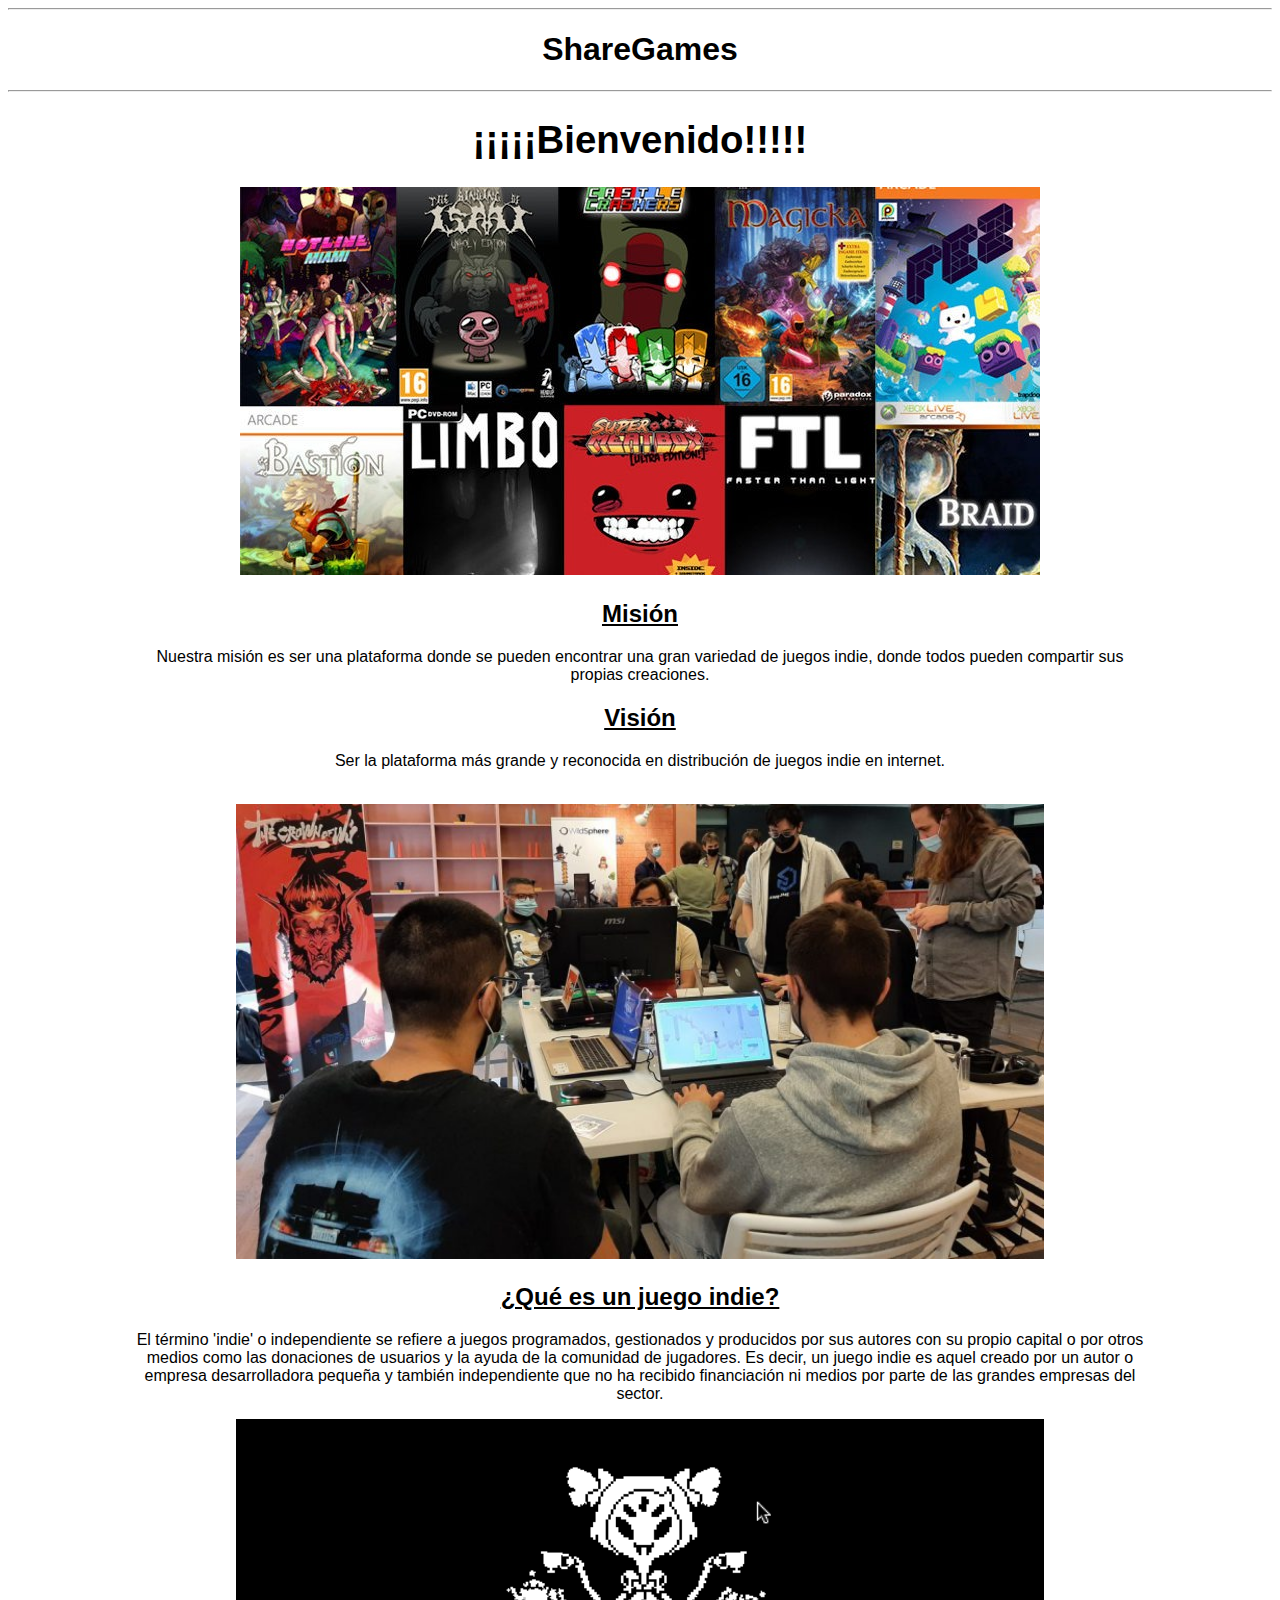
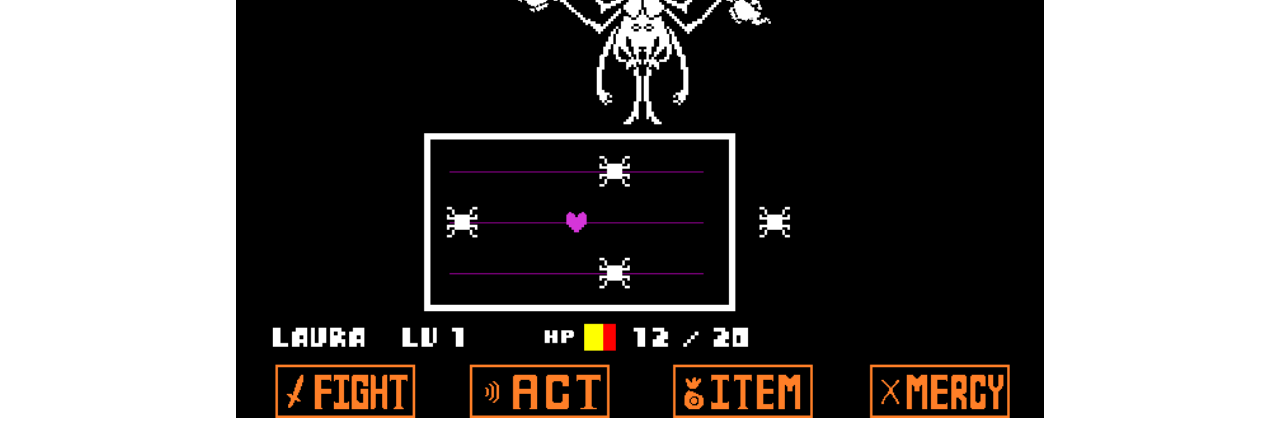
<file: home.html>
<!DOCTYPE html>
<html lang="es">
<head>
    <meta charset="UTF-8">
    <!--Titulo e importacion de los estilos css al articulo-->
    <title>Home</title>
    <link rel="stylesheet" href="style/style.css">
</head>
<body class="bodymisionvision">
    <!--Titulo del articulo-->
    <div>
        <hr height="75">
        <center><h1>ShareGames</h1></center>
        <hr height="75">
    </div>
    <div style="text-align: center;">
        <big><h1>¡¡¡¡¡Bienvenido!!!!!</h1></big>
        <img src="img/juegos-indie.jpg">
    </div>
    <!--Contenido de la pagina-->
    <div class="divmisionvision">
        <p>
            <u><h2>Misión</h2></u>
            <p>
                Nuestra misión es ser una plataforma donde se pueden encontrar una gran variedad de juegos indie, donde todos pueden compartir sus propias creaciones. <br>
            </p>
            <u><h2>Visión</h2></u>
            <p>
                Ser la plataforma más grande y reconocida en distribución de juegos indie en internet.
            </p>
            <br>
            <center><img width="80%" src="img/indiedev.jpg"></center>
            <u><h2>¿Qué es un juego indie?</h2></u>
            <p>
                El término 'indie' o independiente se refiere a juegos programados, gestionados y producidos por sus autores con su propio capital o por otros medios como las donaciones de usuarios y la ayuda de la comunidad de jugadores. Es decir, un juego indie es aquel creado por un autor o empresa desarrolladora pequeña y también independiente que no ha recibido financiación ni medios por parte de las grandes empresas del sector.
            </p>
            <center><img width="80%" src="img/undertale.gif"></center>
        </p>
    </div>
</body>
</html>
</file>
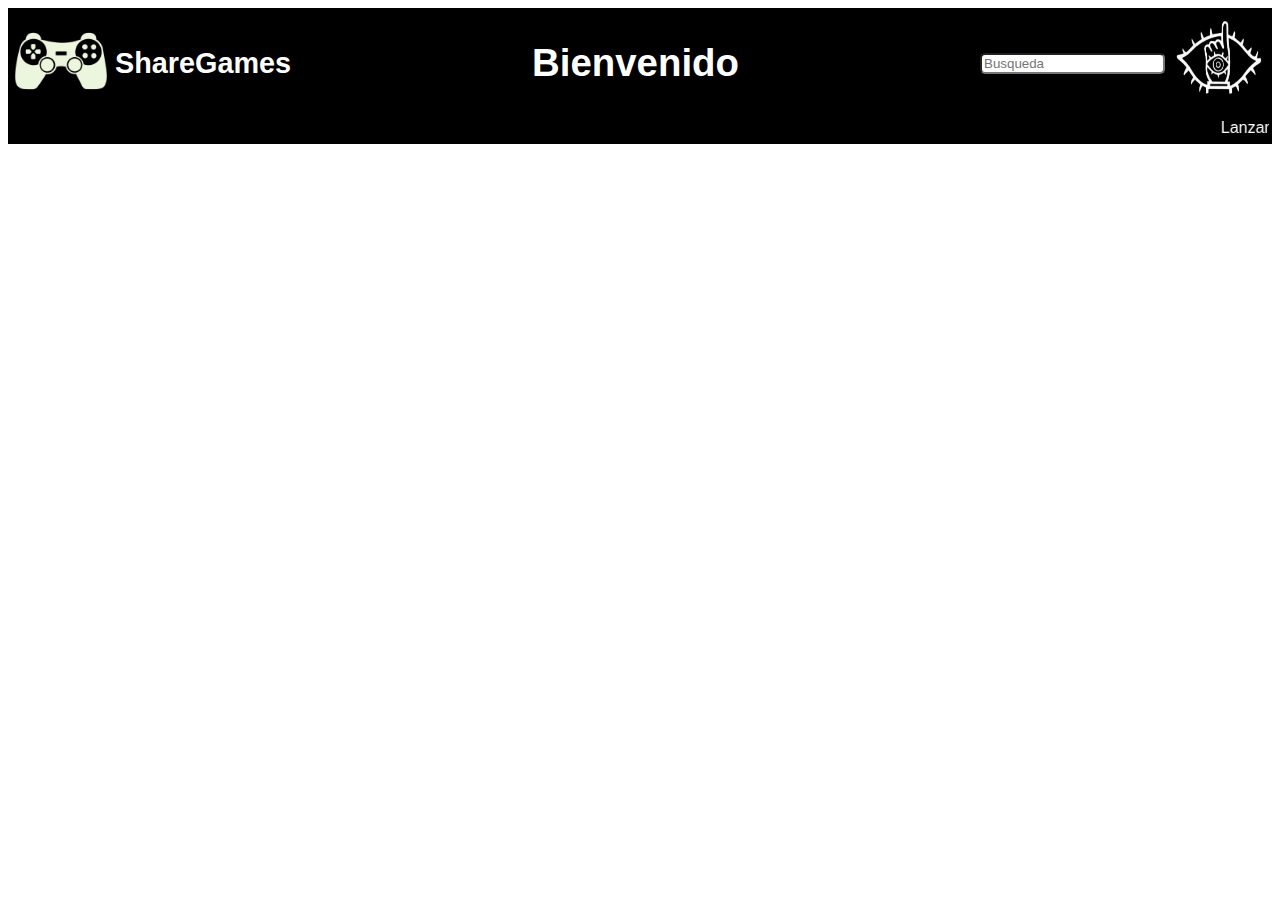
<file: nav.html>
<!DOCTYPE html>
<html lang="es">
<head>
    <meta charset="UTF-8">
    <!--Titulo-->
    <title>Banner</title>
    <!--Estilo-->
    <link rel="stylesheet" href="style/style.css">
</head>
<body>
    <div>
        <!--Se usa la etiqueta nav para contener la barra de navegacion o banner de la pagina-->
        <nav style="background: black; color: white; width: 100%; height: 100%;">
            <!--Con una tabl se realiza la distribucion de las demas eqiquetas del banner-->
            <table>
                <tr>
                    <td>
                        <!--Logo de la pagina-->
                        <img src="img/image.png" alt="" width="100" height="100">
                        
                    </td>
                    <td>
                        <!--Nombre de la pagina-->
                        <big><h2>ShareGames</h2></big>
                    </td>
                    <td style="width: 70%; text-align: center;">
                        <!--Mensaje que estara cambiando cada cierto tiempo-->
                        <big><h1 id="hBanner">Bienvenido</h1></big>
                    </td>
                    <td>
                        <!--Input de busqueda en la pagina-->
                        <input type="text" name="txtsearch" id="txtsearch" placeholder="Busqueda">
                    </td>
                    <td>
                        <!--Imagen de perfil del usuario-->
                        <img src="img/amigo.png" alt="" width="100" height="100">
                    </td>
                </tr>
                <tr>
                    <td colspan="5">
                        <!--Un marquee que presentara noticias recientes, en este caso los juegos que saldran en marzo-->
                        <marquee behavior="scroll" direction="left">Lanzamientos de Marzo // Demetrios - The BIG cynical abventure // Have a Nice Death // Chocobo GP // World Of One // Elden Ring // WWE 2K22 // Young Souls /// Kirby y la tierra olvidada</marquee>
                    </td>
                </tr>
            </table>
            
            
            
            
        </nav>
    </div>
    <!--Codigo de javascript-->
    <script>
        //se declaran la variable que se usara en la siguiente funcion
        var random=0
        //Con set interval definimos una funcion que se estara ejecutando cada cierto tiempo, en este caso cada 5 segundos
        var intervaltimeBanner = setInterval(()=>{
            random=Math.floor(Math.random() * (4 - 1) + 1)//generamos un nuemro entero aleatorio entre 1 y 4 sin incluir el 4
            //evaluamos el valor random
            switch (random)
            {//en cada caso se muestra un mensaje diferente en el banner, usando la propiedad innerHTML para agregar un texto diferente, se muestra en el H1 con el id hBanner
                case 1: 
                document.getElementById('hBanner').innerHTML='Explora Juegos Gratis'
                break
                case 2:
                document.getElementById('hBanner').innerHTML='Todos Los Días Nuevo Contenido'
                break
                case 3:
                document.getElementById('hBanner').innerHTML='Bienvenido'
                break
            }
        },5000)
    </script>
</body>
</html>
</file>
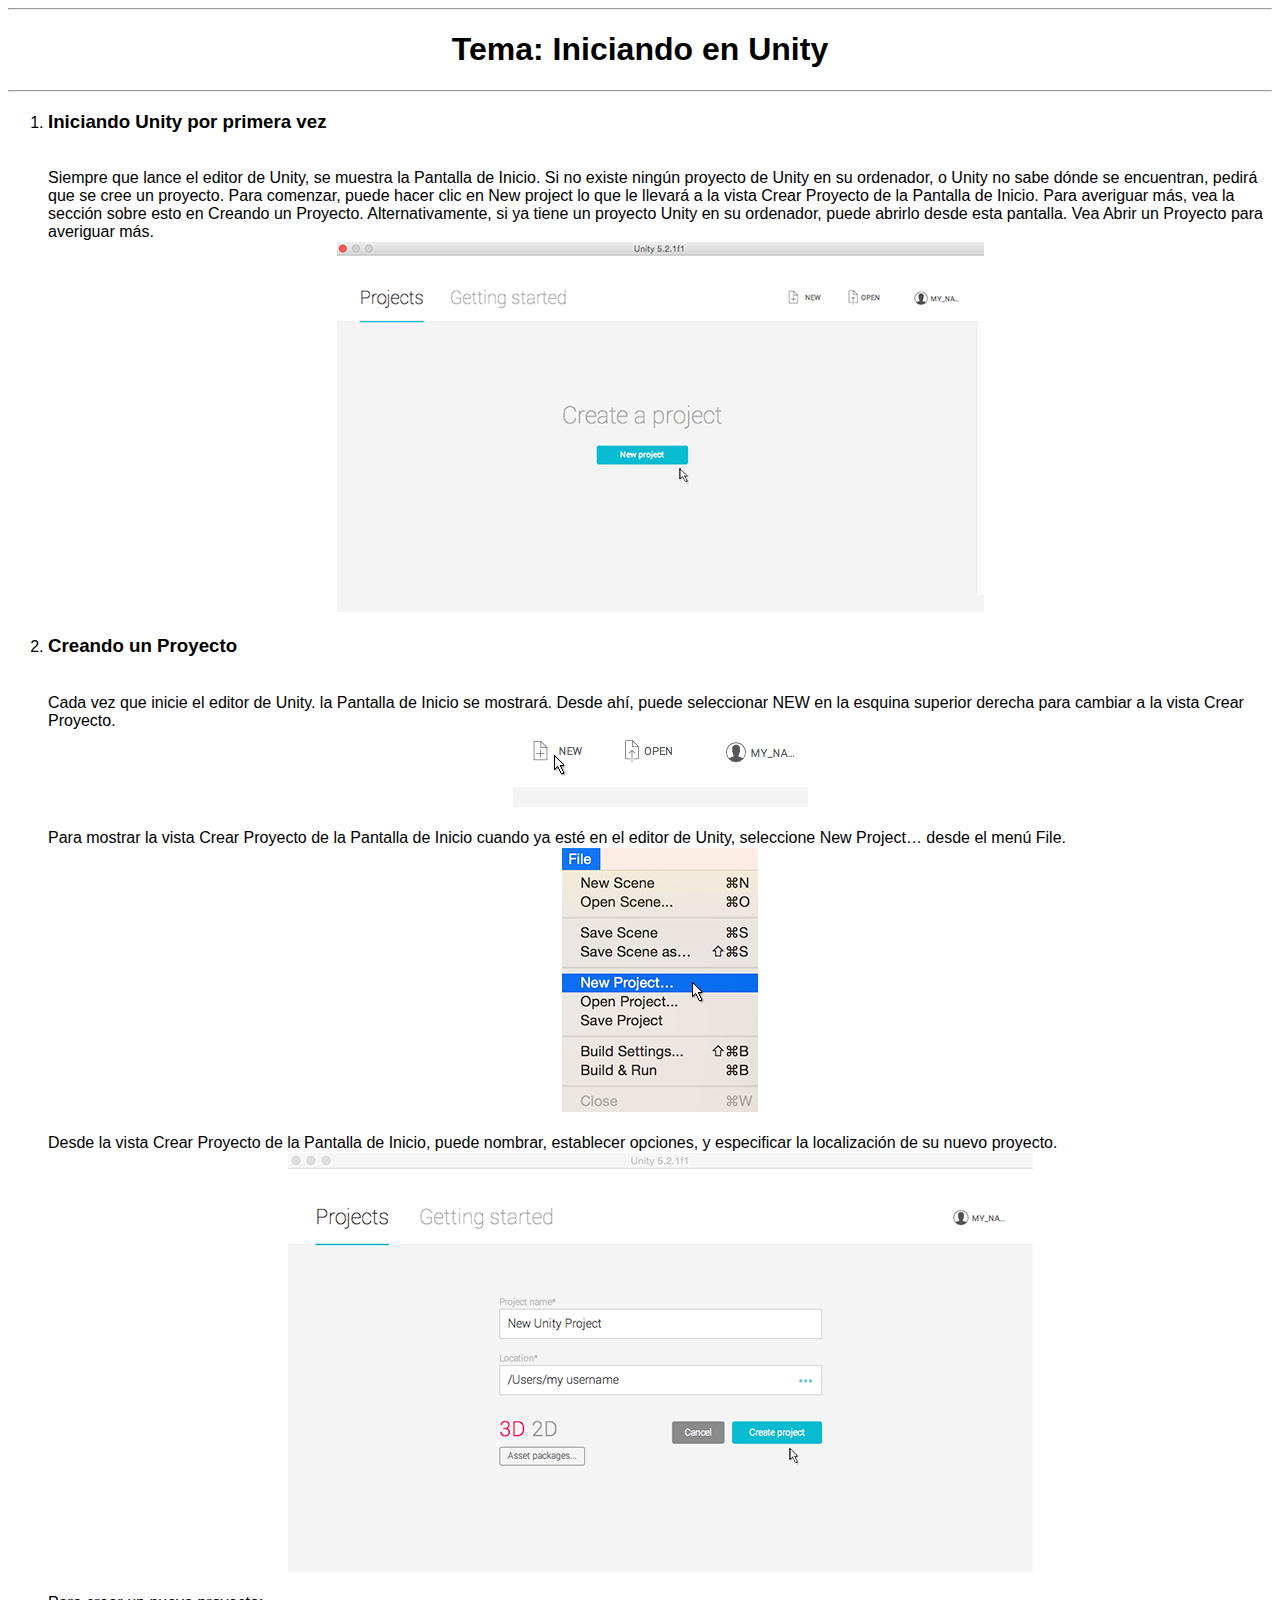
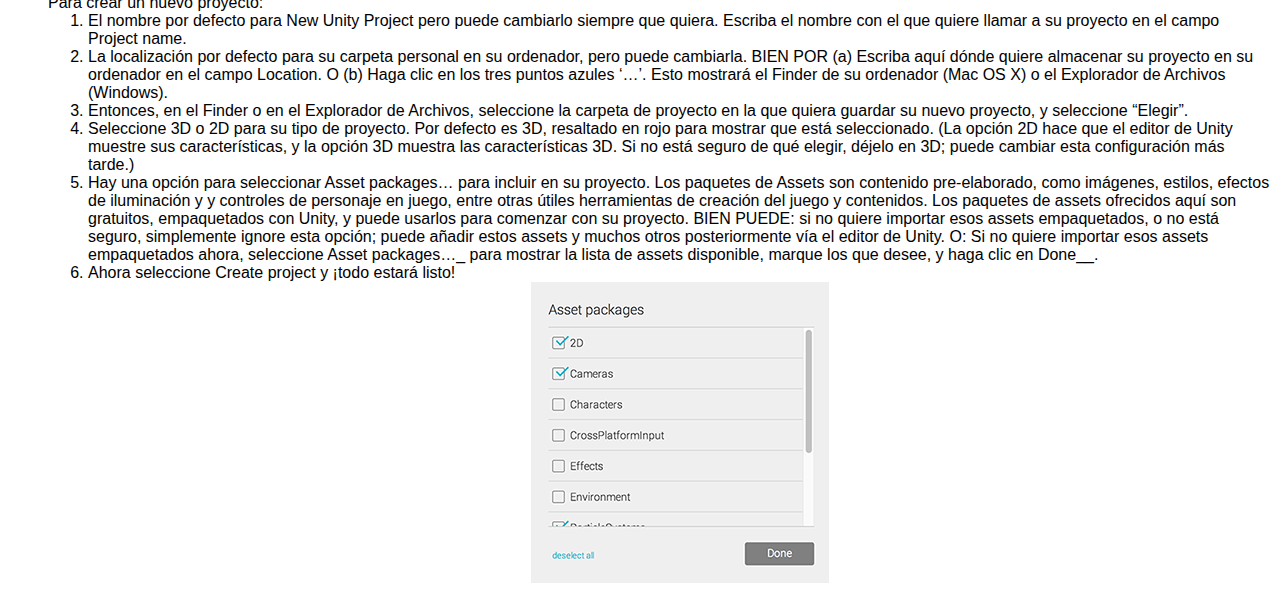
<file: Submenudesarrollo.html>
<!DOCTYPE html>
<html lang="es">
<head>
    <meta charset="UTF-8">
    <!--Titulo-->
    <title>Desarrollo</title>
    <!--Estilos-->
    <link rel="stylesheet" href="style/style.css">
</head>
<body>
    <!--Tituo de articulo-->
    <div>
        <hr height="75">
        <center><h1>Tema: Iniciando en Unity</h1></center>
        <hr height="75">
    </div>
    <div>
        <!--La etiqueta OL es para presentar listas ordenadas, en este caso listas ordenadas con numeros, esto porque el artiulo presentara pasos a realizar en un proceso, dentro se usan etiquetas de texto para las indicaciones, los items se siguendeclrando dentro de la eqitqueta LI-->
        <ol>
            <li>
                <h3>Iniciando Unity por primera vez</h3>
                <br>
                Siempre que lance el editor de Unity, se muestra la Pantalla de Inicio. Si no existe ningún proyecto de Unity en su ordenador, o Unity no sabe dónde se encuentran, pedirá que se cree un proyecto.

                Para comenzar, puede hacer clic en New project lo que le llevará a la vista Crear Proyecto de la Pantalla de Inicio. Para averiguar más, vea la sección sobre esto en Creando un Proyecto. Alternativamente, si ya tiene un proyecto Unity en su ordenador, puede abrirlo desde esta pantalla. Vea Abrir un Proyecto para averiguar más.
            </li>
            <center><img src="img/unity.png" alt=""></center>
            <li>
                <h3>Creando un Proyecto</h3>
                <br>
                Cada vez que inicie el editor de Unity. la Pantalla de Inicio se mostrará. Desde ahí, puede seleccionar NEW en la esquina superior derecha para cambiar a la vista Crear Proyecto.
                <br>
                <center><img src="img/unity2.png" alt=""></center>
                <br>
                Para mostrar la vista Crear Proyecto de la Pantalla de Inicio cuando ya esté en el editor de Unity, seleccione New Project… desde el menú File.
                <br>
                <center><img src="img/unity3.png" alt=""></center>
                <br>
                Desde la vista Crear Proyecto de la Pantalla de Inicio, puede nombrar, establecer opciones, y especificar la localización de su nuevo proyecto.
                <br>
                <center><img src="img/unity4.png" alt=""></center>
                <br>
                Para crear un nuevo proyecto:
                <!--Lista ordenada dentro de lista, lgo similar a los que se realizo en el menu lateral de la pagina-->
                <ol>
                    <li>
                        El nombre por defecto para New Unity Project pero puede cambiarlo siempre que quiera. Escriba el nombre con el que quiere llamar a su proyecto en el campo Project name.
                    </li>
                    <li>
                        La localización por defecto para su carpeta personal en su ordenador, pero puede cambiarla. BIEN POR (a) Escriba aquí dónde quiere almacenar su proyecto en su ordenador en el campo Location. O (b) Haga clic en los tres puntos azules ‘…’. Esto mostrará el Finder de su ordenador (Mac OS X) o el Explorador de Archivos (Windows).
                    </li>
                    <li>
                        Entonces, en el Finder o en el Explorador de Archivos, seleccione la carpeta de proyecto en la que quiera guardar su nuevo proyecto, y seleccione “Elegir”.
                    </li>
                    <li>
                        Seleccione 3D o 2D para su tipo de proyecto. Por defecto es 3D, resaltado en rojo para mostrar que está seleccionado. (La opción 2D hace que el editor de Unity muestre sus características, y la opción 3D muestra las características 3D. Si no está seguro de qué elegir, déjelo en 3D; puede cambiar esta configuración más tarde.)
                    </li>
                    <li>
                        Hay una opción para seleccionar Asset packages… para incluir en su proyecto. Los paquetes de Assets son contenido pre-elaborado, como imágenes, estilos, efectos de iluminación y y controles de personaje en juego, entre otras útiles herramientas de creación del juego y contenidos. Los paquetes de assets ofrecidos aquí son gratuitos, empaquetados con Unity, y puede usarlos para comenzar con su proyecto. BIEN PUEDE: si no quiere importar esos assets empaquetados, o no está seguro, simplemente ignore esta opción; puede añadir estos assets y muchos otros posteriormente vía el editor de Unity. O: Si no quiere importar esos assets empaquetados ahora, seleccione Asset packages…_ para mostrar la lista de assets disponible, marque los que desee, y haga clic en Done__.
                    </li>
                    <li>
                        Ahora seleccione Create project y ¡todo estará listo!
                        <br>
                        <center><img src="img/unity5.png" alt=""></center>
                    </li>
                </ol>
            </li>
        </ol>
    </div>
</body>
</html>
</file>
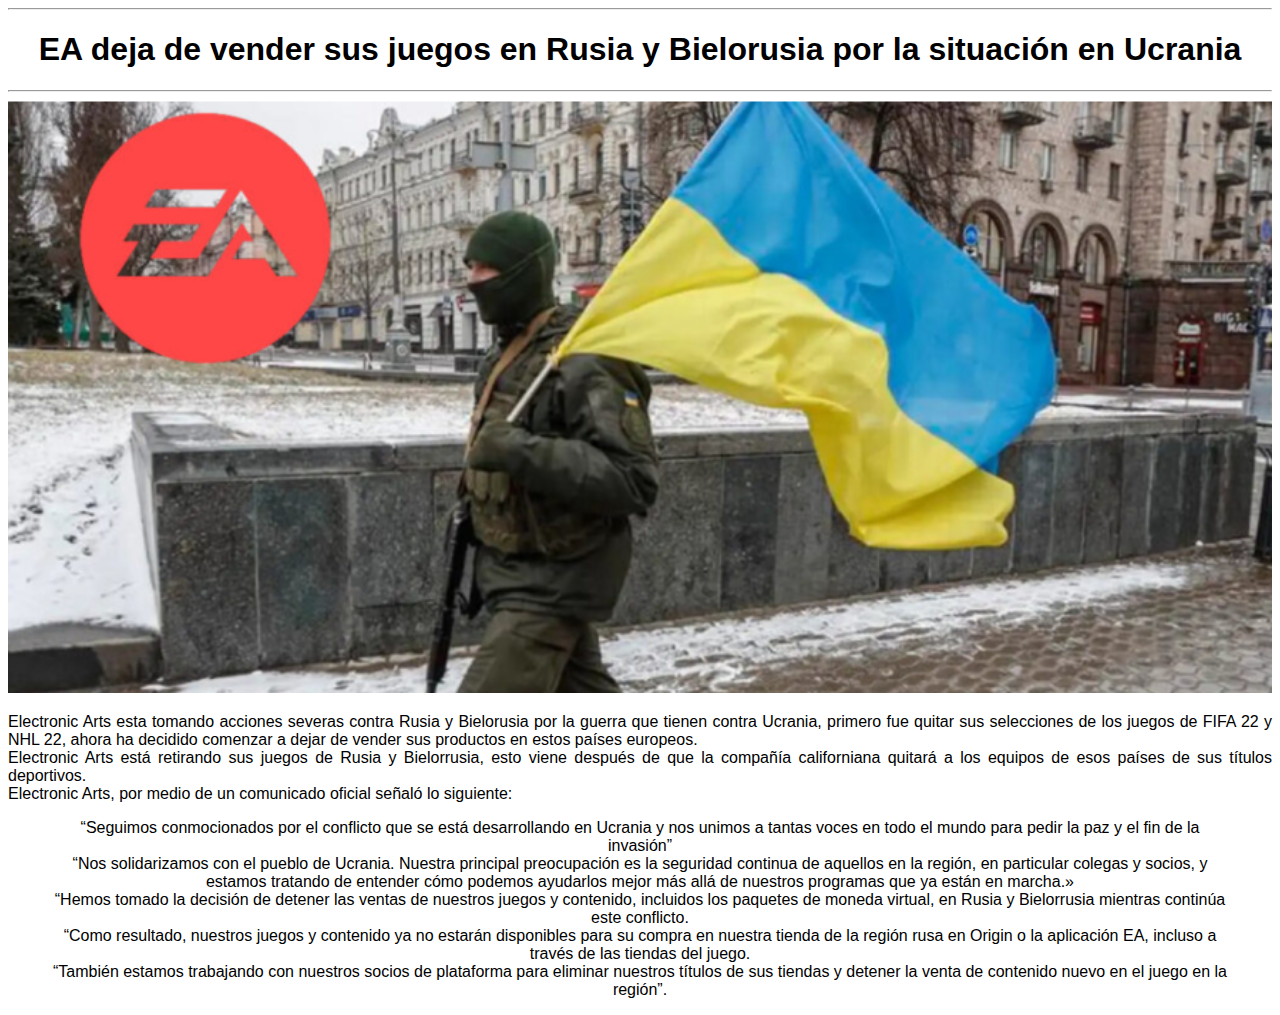
<file: Submenudiarias.html>
<!DOCTYPE html>
<html lang="es">
<head>
    <meta charset="UTF-8">
    <!--Titulo-->
    <title>EA deja de vender sus juegos en Rusia y Bielorusia por la situación en Ucrania</title>
    <!--Estilos-->
    <link rel="stylesheet" href="style/style.css">
</head>
<body>
    <!--Titulo del articulo-->
    <div>
        <hr height="75">
        <center><h1>EA deja de vender sus juegos en Rusia y Bielorusia por la situación en Ucrania</h1></center>
        <hr height="75">
    </div>
    <div>
        <!--Imagen centrada-->
        <center><img src="img/diarias.png" alt="" width="100%" height="50%"></center>
        <center>
            <!--Texto justificado-->
            <p style="text-align: justify;">
                Electronic Arts esta tomando acciones severas contra Rusia y Bielorusia por la guerra que tienen contra Ucrania, primero fue quitar sus selecciones de los juegos de FIFA 22 y NHL 22, ahora ha decidido comenzar a dejar de vender sus productos en estos países europeos. <br>
                Electronic Arts está retirando sus juegos de Rusia y Bielorrusia, esto viene después de que la compañía californiana quitará a los equipos de esos países de sus títulos deportivos. <br>
                Electronic Arts, por medio de un comunicado oficial señaló lo siguiente: <br>
                <!--Con BLOCKQUOTE se hace que el texto conserve el foemato original-->
                <blockquote> 
                    “Seguimos conmocionados por el conflicto que se está desarrollando en Ucrania y nos unimos a tantas voces en todo el mundo para pedir la paz y el fin de la invasión” <br>

                “Nos solidarizamos con el pueblo de Ucrania. Nuestra principal preocupación es la seguridad continua de aquellos en la región, en particular colegas y socios, y estamos tratando de entender cómo podemos ayudarlos mejor más allá de nuestros programas que ya están en marcha.» <br>

                “Hemos tomado la decisión de detener las ventas de nuestros juegos y contenido, incluidos los paquetes de moneda virtual, en Rusia y Bielorrusia mientras continúa este conflicto. <br>

                “Como resultado, nuestros juegos y contenido ya no estarán disponibles para su compra en nuestra tienda de la región rusa en Origin o la aplicación EA, incluso a través de las tiendas del juego. <br>

                “También estamos trabajando con nuestros socios de plataforma para eliminar nuestros títulos de sus tiendas y detener la venta de contenido nuevo en el juego en la región”. <br>
                </blockquote>
            </p>
        </center>
    </div>
</body>
</html>
</file>
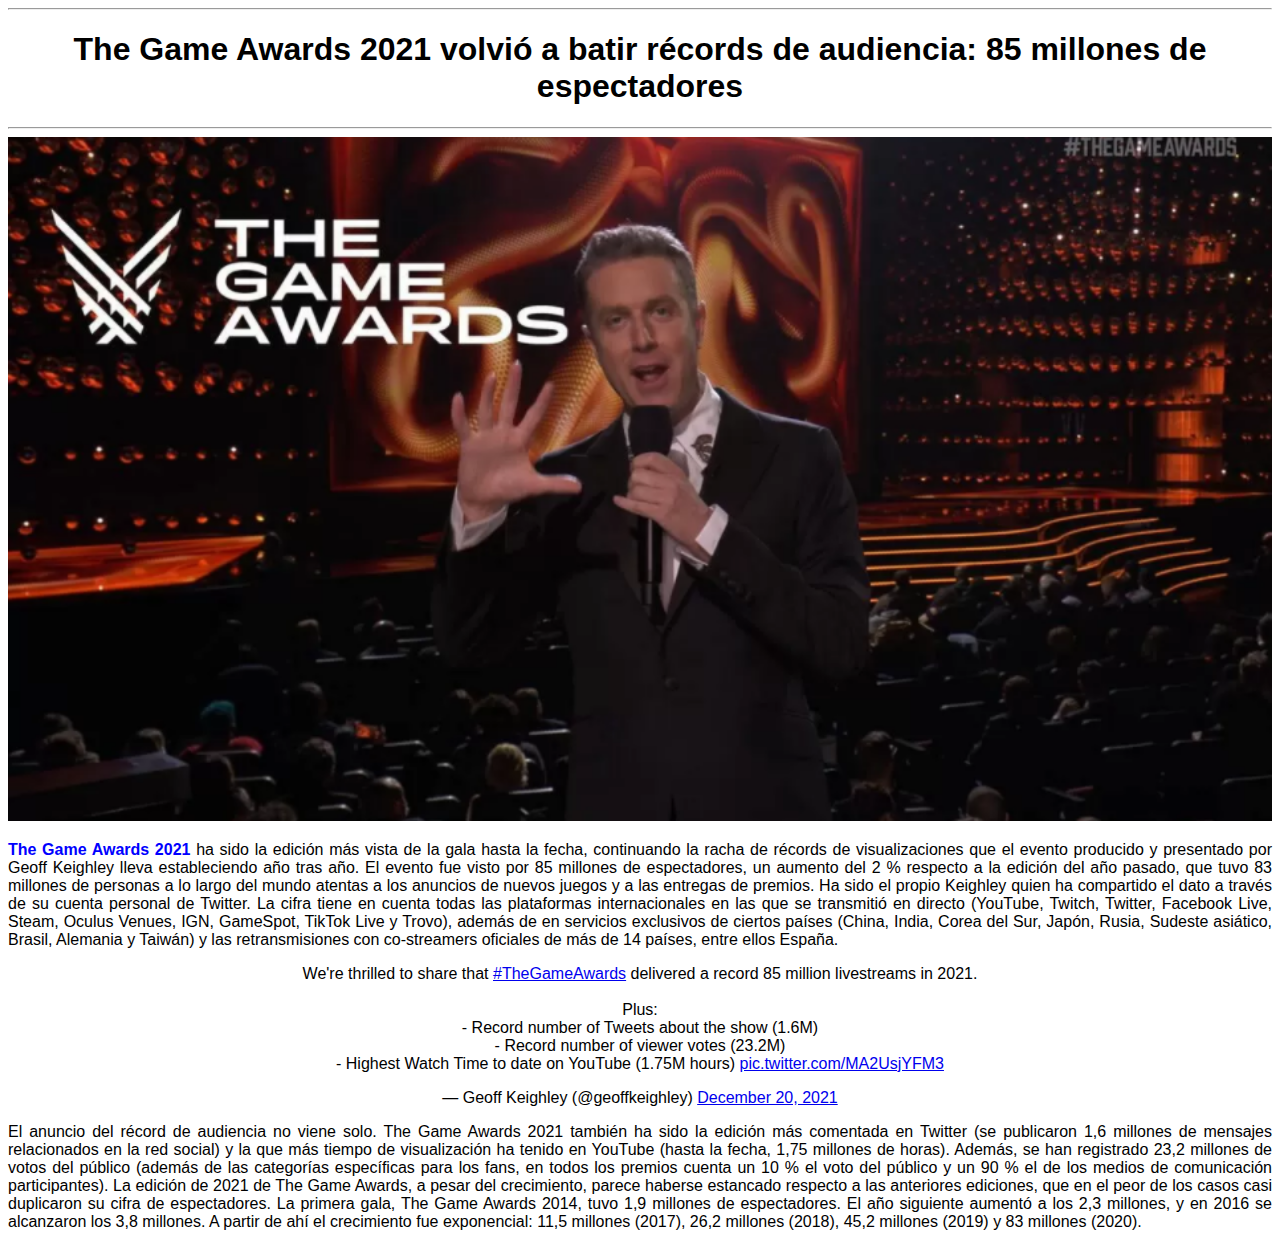
<file: SubmenuEventos.html>
<!DOCTYPE html>
<html lang="es">
<head>
    <meta charset="UTF-8">
    <!--Titulo-->
    <title>The Game Awards 2021 volvió a batir récords de audiencia: 85 millones de espectadores</title>
    <!--Estilos-->
    <link rel="stylesheet" href="style/style.css">
</head>
<body>
    <!--Titulo del articulo-->
    <div>
        <hr height="75">
        <center><h1>The Game Awards 2021 volvió a batir récords de audiencia: 85 millones de espectadores</h1></center>
        <hr height="75">
    </div>
    <div>
        <!--Imagen centrada-->
        <center><img src="img/eventos.png" alt="" width="100%" height="50%"></center>
        <center>
            <p style="text-align: justify;"><!--Texto justificado-->
                <b style="color: blue;">The Game Awards 2021</b> ha sido la edición más vista de la gala hasta la fecha, continuando la racha de récords de visualizaciones que el evento producido y presentado por Geoff Keighley lleva estableciendo año tras año. El evento fue visto por 85 millones de espectadores, un aumento del 2 % respecto a la edición del año pasado, que tuvo 83 millones de personas a lo largo del mundo atentas a los anuncios de nuevos juegos y a las entregas de premios.

                Ha sido el propio Keighley quien ha compartido el dato a través de su cuenta personal de Twitter. La cifra tiene en cuenta todas las plataformas internacionales en las que se transmitió en directo (YouTube, Twitch, Twitter, Facebook Live, Steam, Oculus Venues, IGN, GameSpot, TikTok Live y Trovo), además de en servicios exclusivos de ciertos países (China, India, Corea del Sur, Japón, Rusia, Sudeste asiático, Brasil, Alemania y Taiwán) y las retransmisiones con co-streamers oficiales de más de 14 países, entre ellos España.
            </p>
        </center>
        <!--Lo siguiente es un tweet incrustado en la pagina, como se ve al copearlo este viene dentro de una eqiqueta BLOCKQUOTE y tra consigo un script necesario para funcionar, esto es para mostrar un tweet sin necesitad de tomarle una capttura y ponerlo como imagen dentro de la pagina-->
        <center><blockquote class="twitter-tweet"><p lang="en" dir="ltr">We&#39;re thrilled to share that <a href="https://twitter.com/hashtag/TheGameAwards?src=hash&amp;ref_src=twsrc%5Etfw">#TheGameAwards</a> delivered a record 85 million livestreams in 2021.<br><br>Plus:<br>- Record number of Tweets about the show (1.6M)<br>- Record number of viewer votes (23.2M)<br>- Highest Watch Time to date on YouTube (1.75M hours) <a href="https://t.co/MA2UsjYFM3">pic.twitter.com/MA2UsjYFM3</a></p>&mdash; Geoff Keighley (@geoffkeighley) <a href="https://twitter.com/geoffkeighley/status/1472976893444079624?ref_src=twsrc%5Etfw">December 20, 2021</a></blockquote> <script async src="https://platform.twitter.com/widgets.js" charset="utf-8"></script></center>
        <center>
            <p style="text-align: justify;">
                El anuncio del récord de audiencia no viene solo. The Game Awards 2021 también ha sido la edición más comentada en Twitter (se publicaron 1,6 millones de mensajes relacionados en la red social) y la que más tiempo de visualización ha tenido en YouTube (hasta la fecha, 1,75 millones de horas). Además, se han registrado 23,2 millones de votos del público (además de las categorías específicas para los fans, en todos los premios cuenta un 10 % el voto del público y un 90 % el de los medios de comunicación participantes).

                La edición de 2021 de The Game Awards, a pesar del crecimiento, parece haberse estancado respecto a las anteriores ediciones, que en el peor de los casos casi duplicaron su cifra de espectadores. La primera gala, The Game Awards 2014, tuvo 1,9 millones de espectadores. El año siguiente aumentó a los 2,3 millones, y en 2016 se alcanzaron los 3,8 millones. A partir de ahí el crecimiento fue exponencial: 11,5 millones (2017), 26,2 millones (2018), 45,2 millones (2019) y 83 millones (2020).
            </p>
        </center>
    </div>
</body>
</html>
</file>
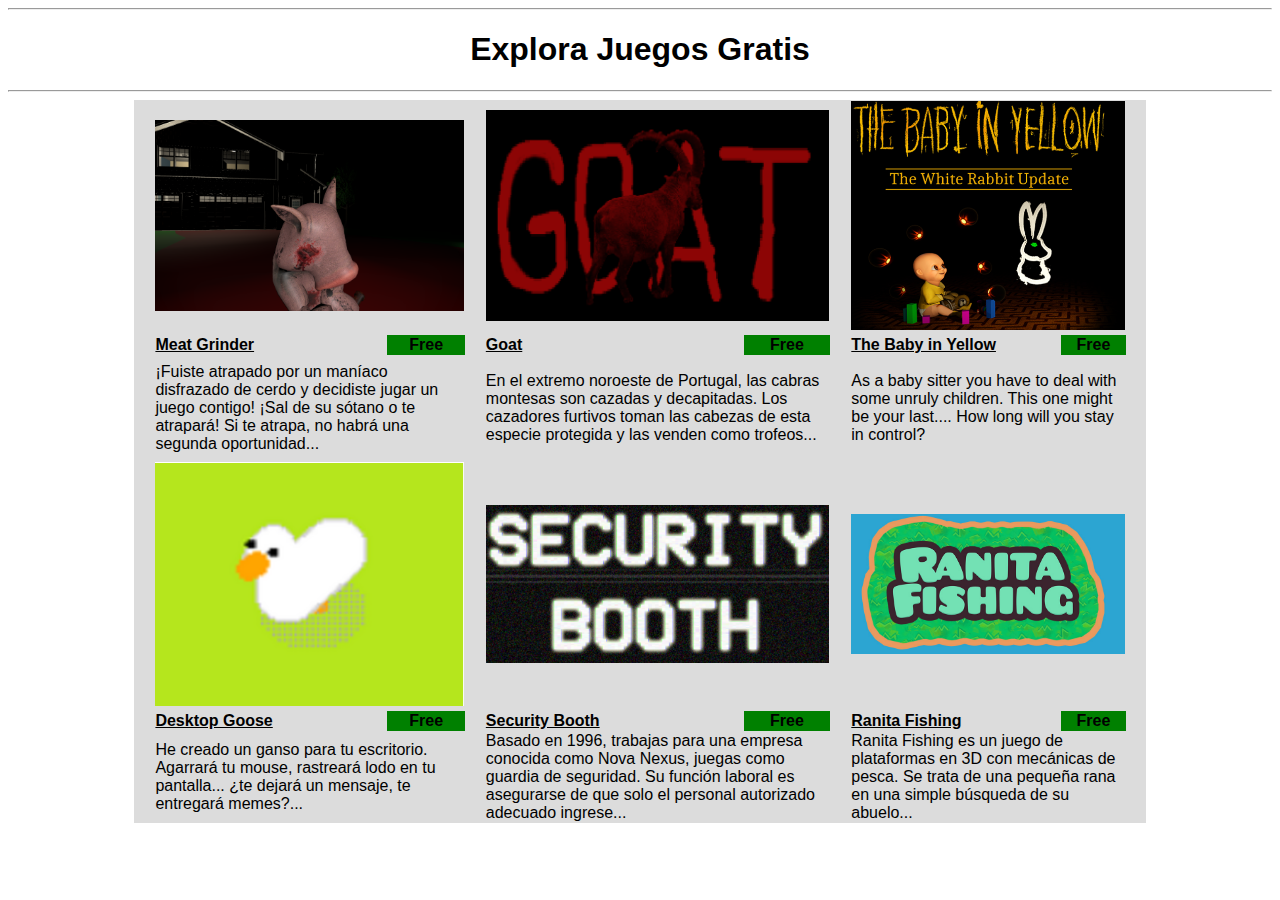
<file: SubmenuJuegosGratis-Table.html>
<!DOCTYPE html>
<html lang="es">
<head>
    <meta charset="UTF-8">
    <!--Titulo-->
    <title>Juegos Gratis</title>
    <!--Logo y estilos-->
    <link rel="icon" href="img/logo.png">
    <link rel="stylesheet" href="style/style.css">
</head>
<body>
    <!--Titulo del articulo-->
    <hr height="75">
    <!--Tiene id porque cambiaremos su contenido con javascript-->
        <center><h1 id="titlesubmenu">Explora Juegos Gratis</h1></center>
    <hr height="75">
    <div style="justify-content: center; display: flex;">
        <!--Se usa una tabla para mostrar informacion com si fuesen tarjetas, cada "tarjeta" lleva una imagen del juego, nombre, precio (en este caso gratuito), y una descripcion generica
        Con el atributo estilo se hace que los bordes esten separados para hacer que las tarjetas no esten amontonadas y notar la separacion sin necesidad de bordes solidos-->
        <table class="freegames" >
            <tbody>
                <tr>
                    <td align="center" colspan="2">
                        <img src="img/meatgrinder.png" alt="" width="100%">
                    </td>
                    <td align="center" colspan="2">
                        <img src="img/goatimage.png" alt=""  width="100%">
                    </td>
                    <td align="center" colspan="2"> 
                        <img src="img/thebabyinyellow.png" alt=""  width="100%">
                    </td>
                </tr>
                <tr>
                    <td style="font-weight: bold;">
                        <a href="#" style="color: black;">Meat Grinder</a> 
                    </td>
                    <td style="background:green; font-weight:bold; text-align:center;">
                        Free
                    </td>
                    <td style="font-weight: bold;">
                        <a href="#" style="color: black;">Goat</a> 
                    </td>
                    <td style="background:green; font-weight:bold; text-align:center;">
                        Free
                    </td>
                    <td style="font-weight: bold;">
                        <a href="#" style="color: black;">The Baby in Yellow</a> 
                    </td>
                    <td style="background:green; font-weight:bold; text-align:center;">
                        Free
                    </td>
                </tr>
                <tr>
                    <!--Con el atributo colspan hacemos que la celda ocupe varias columnas a la vez-->
                    <td class="gameDescCard linelimit" colspan="2">
                        ¡Fuiste atrapado por un maníaco disfrazado de cerdo y decidiste jugar un juego contigo! ¡Sal de su sótano o te atrapará! Si te atrapa, no habrá una segunda oportunidad...
                    </td>
                    <td class="gameDescCard linelimit" colspan="2">
                        
                        <p>
                            En el extremo noroeste de Portugal, las cabras montesas son cazadas y decapitadas.
                        Los cazadores furtivos toman las cabezas de esta especie protegida y las venden como trofeos...
                        </p>
                    </td>
                    <td class="gameDescCard linelimit" colspan="2">
                        <p>As a baby sitter you have to deal with some unruly children. 

                            This one might be your last....
                            How long will you stay in control?</p>
                    </td>
                </tr>
                <tr>
                    <td align="center" colspan="2">
                        <img src="img/desktopgoose.png" alt="" width="100%">
                    </td>
                    <td align="center" colspan="2">
                        <img src="img/securitybooth.png" alt=""  width="100%">
                    </td>
                     <td align="center" colspan="2"> 
                        <img src="img/ranitafishing.png" alt=""  width="100%">
                    </td>
                </tr>
                <tr>
                    <td style="font-weight: bold;">
                        <a href="#" style="color: black;">Desktop Goose</a> 
                    </td>
                    <td style="background:green; font-weight:bold; text-align:center;">
                        Free
                    </td>
                    <td style="font-weight: bold;">
                        <a href="#" style="color: black;">Security Booth</a> 
                    </td>
                    <td style="background:green; font-weight:bold; text-align:center;">
                        Free
                    </td>
                    <td style="font-weight: bold;">
                        <a href="#" style="color: black;">Ranita Fishing</a> 
                    </td>
                    <td style="background:green; font-weight:bold; text-align:center;">
                        Free
                    </td>
                </tr>
                <tr>
                    <td colspan="2" style="text-overflow: ellipsis;">
                        He creado un ganso para tu escritorio.

                        Agarrará tu mouse, rastreará lodo en tu pantalla... ¿te dejará un mensaje, te entregará memes?... 
                    </td>
                    <td colspan="2">
                        Basado en 1996, trabajas para una empresa conocida como Nova Nexus, juegas como guardia de seguridad. Su función laboral es asegurarse de que solo el personal autorizado adecuado ingrese...
                    </td>
                    <td colspan="2">
                        Ranita Fishing es un juego de plataformas en 3D con mecánicas de pesca. Se trata de una pequeña rana en una simple búsqueda de su abuelo...
                    </td>
                </tr>
            </tbody>
        </table>

        
    </div>
</body>
<script>
    var cont=0//con este cont definiremos que mensaje mostrar en el titulo
    //Con set interval definimos una funcion que se estara ejecutando cada cierto tiempo, en este caso cada 5 segundos
    var intervaltime = setInterval(()=>{
        //dependiendo de si cont es par o impar se mostrara un mesaje diferente cada 5 segundos en el titulo dl articulo
        if(cont%2==0)
        {
            document.getElementById('titlesubmenu').innerHTML='Explora Juegos Gratis'
        }
        else
        {
            document.getElementById('titlesubmenu').innerHTML='Todos Los Dias Nuevo Contenido'
        }
        cont+=1
    },5000)
</script>
</html>
</file>
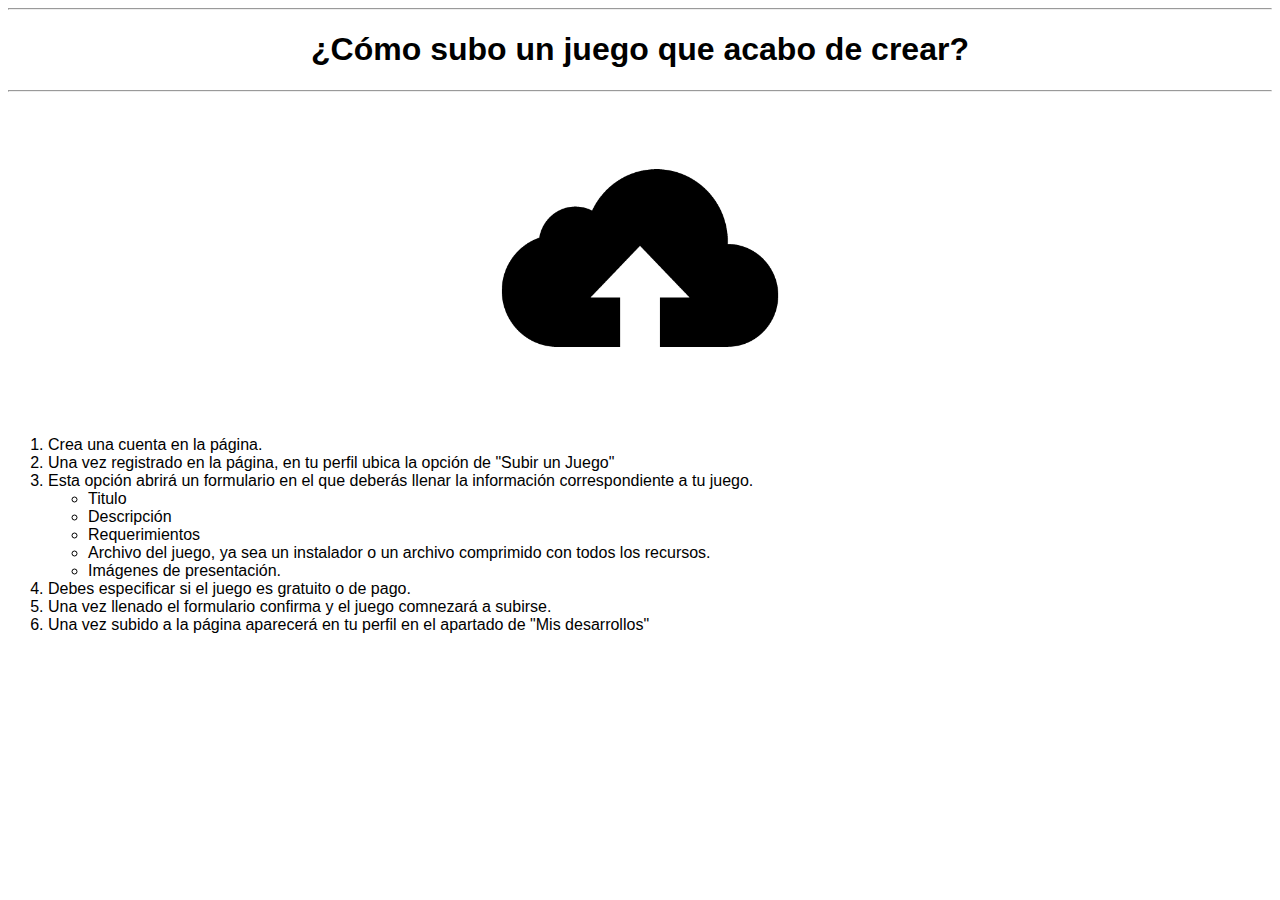
<file: Submenusoprte.html>
<!DOCTYPE html>
<html lang="es">
<head>
    <meta charset="UTF-8">
    <!--Titulo y estilos d ela pagina-->
    <title>¿Cómo subo un juego que acabo de crear?</title>
    <link rel="stylesheet" href="style/style.css">
</head>
<body>
    <!--Titulo del articulo-->
    <div>
        <hr height="75">
        <center><h1>¿Cómo subo un juego que acabo de crear?</h1></center>
        <hr height="75">
    </div>
    <div>
        <!--Imagen centrada-->
        <center><img src="img/upload.png" alt="" width="25%" height="25%"></center>
        <!--La etiqueta OL es para presentar listas ordenadas, en este caso listas ordenadas con numeros, esto porque el artiulo presentara pasos a realizar en un proceso, dentro se usan etiquetas de texto para las indicaciones, los items se siguendeclrando dentro de la eqitqueta LI-->
        <ol>
            <li>Crea una cuenta en la página.</li>
            <li>Una vez registrado en la página, en tu perfil ubica la opción de "Subir un Juego"</li>
            <li>
                Esta opción abrirá un formulario en el que deberás llenar la información correspondiente a tu juego.
                <!--Una lista simple dentro de una ordenada, para listar caracteristicas mas no pasos de un proceso-->
                <ul>
                    <li>
                        Titulo
                    </li>
                    <li>
                        Descripción
                    </li>
                    <li>
                        Requerimientos
                    </li>
                    <li>
                        Archivo del juego, ya sea un instalador o un archivo comprimido con todos los recursos.
                    </li>
                    <li>
                        Imágenes de presentación.
                    </li>
                </ul>
            </li>
            <li>
                Debes especificar si el juego es gratuito o de pago.
            </li>
            <li>
                Una vez llenado el formulario confirma y el juego comnezará a subirse.
            </li>
            <li>
                Una vez subido a la página aparecerá en tu perfil en el apartado de "Mis desarrollos"
            </li>
        </ol>
    </div>
</body>
</html>
</file>
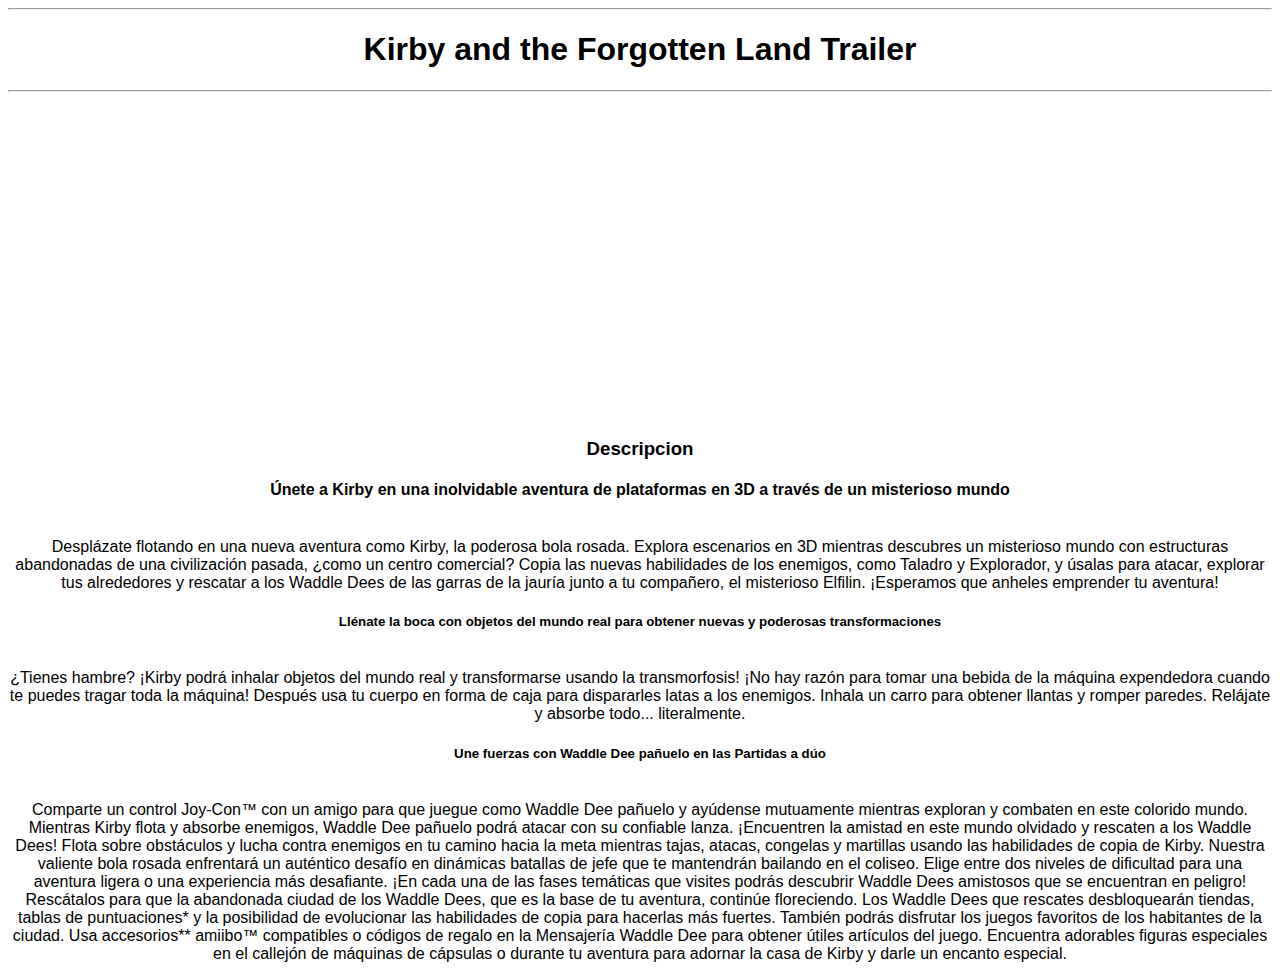
<file: SubmenuTrailers.html>
<!DOCTYPE html>
<html lang="es">
<head>
    <meta charset="UTF-8">
    <!--Titulo y estilos-->
    <title>Kirby and the Forgotten Land Trailer en ShareGames</title>
    <link rel="stylesheet" href="style/style.css">
</head>
<body>
    <!--Titulo del articulo-->
    <div>
        <hr height="75">
        <center><h1>Kirby and the Forgotten Land Trailer</h1></center>
        <hr height="75">
    </div>
    <div>
        <!--Este iframe, es con el que se incrusta el video del trailer dentro de la pagina, ese codigo lo provee el mismo youtube, en el apartado compartir, es diferente a la forma en que twitter permite el incrustar tweets dentrod de la pagina como se ve en el articulo de Eventos-->
        <center><iframe width="560" height="315" src="https://www.youtube.com/embed/H3LAkr0ANgw" title="YouTube video player" frameborder="0" allow="accelerometer; autoplay; clipboard-write; encrypted-media; gyroscope; picture-in-picture" allowfullscreen></iframe></center>
        <center><h3>Descripcion</h3></center>
        <!--Texto de artiulo-->
        <center>
            <p>
                <h4><b>Únete a Kirby en una inolvidable aventura de plataformas en 3D a través de un misterioso mundo</b></h4><br>
                Desplázate flotando en una nueva aventura como Kirby, la poderosa bola rosada. Explora escenarios en 3D mientras descubres un misterioso mundo con estructuras abandonadas de una civilización pasada, ¿como un centro comercial? Copia las nuevas habilidades de los enemigos, como Taladro y Explorador, y úsalas para atacar, explorar tus alrededores y rescatar a los Waddle Dees de las garras de la jauría junto a tu compañero, el misterioso Elfilin. ¡Esperamos que anheles emprender tu aventura!

                <h5>Llénate la boca con objetos del mundo real para obtener nuevas y poderosas transformaciones</h5><br>

                ¿Tienes hambre? ¡Kirby podrá inhalar objetos del mundo real y transformarse usando la transmorfosis! ¡No hay razón para tomar una bebida de la máquina expendedora cuando te puedes tragar toda la máquina! Después usa tu cuerpo en forma de caja para dispararles latas a los enemigos. Inhala un carro para obtener llantas y romper paredes. Relájate y absorbe todo... literalmente.

                <h5>Une fuerzas con Waddle Dee pañuelo en las Partidas a dúo</h5><br>

                Comparte un control Joy-Con™ con un amigo para que juegue como Waddle Dee pañuelo y ayúdense mutuamente mientras exploran y combaten en este colorido mundo. Mientras Kirby flota y absorbe enemigos, Waddle Dee pañuelo podrá atacar con su confiable lanza. ¡Encuentren la amistad en este mundo olvidado y rescaten a los Waddle Dees!

                Flota sobre obstáculos y lucha contra enemigos en tu camino hacia la meta mientras tajas, atacas, congelas y martillas usando las habilidades de copia de Kirby. Nuestra valiente bola rosada enfrentará un auténtico desafío en dinámicas batallas de jefe que te mantendrán bailando en el coliseo. Elige entre dos niveles de dificultad para una aventura ligera o una experiencia más desafiante.

                ¡En cada una de las fases temáticas que visites podrás descubrir Waddle Dees amistosos que se encuentran en peligro! Rescátalos para que la abandonada ciudad de los Waddle Dees, que es la base de tu aventura, continúe floreciendo. Los Waddle Dees que rescates desbloquearán tiendas, tablas de puntuaciones* y la posibilidad de evolucionar las habilidades de copia para hacerlas más fuertes. También podrás disfrutar los juegos favoritos de los habitantes de la ciudad. Usa accesorios** amiibo™ compatibles o códigos de regalo en la Mensajería Waddle Dee para obtener útiles artículos del juego. Encuentra adorables figuras especiales en el callejón de máquinas de cápsulas o durante tu aventura para adornar la casa de Kirby y darle un encanto especial.
            </p>
        </center>
    </div>
</body>
</html>
</file>
<file: style/style.css>
/*Fuente que se hereda en toda la pagina*/
*{
    font-family: "HelveticaNeue-Light", "Helvetica Neue Light", "Helvetica Neue", 
  Helvetica, Arial, "Lucida Grande", sans-serif;
}
/*Estilos del Menu lateral*/
/*En el mnue laterla se desactivan los estilos de las listas y de las etiquetas A para que no muestran los puntos que traen las listas ni el subrayado que traen las etiquetas A por defecto
Los estilos se aplican por medio de clases para que no afecten a etiquetas de otros articulos*/
.ListMenu{
    list-style: none;
    width: 100%;
    padding: 0;
    
    
}
.itemListMenu{
    list-style: none;
}
.linkarticles{
    text-decoration: none;
    color: black;
    border-radius: 5px;
}
/*Efecto de hover en las opciones del menu lateral, los efectos dehover solo se activan cuando el cursor se encuentra por encima de la etiqueta y desaparecen cuando se deja de tener el curosr encima de ellas*/
.linkarticles:hover{
    color: white;
    background: black;
    text-decoration: underline;
    font-size: large;
}


/*Estilos del formulario de comentario y el formulario de subir juego, ambos usan el los mismo estilos, en inputs, selects, text area botones
A los inputs se les paplico un borde redondeado y en el caso de los texarea se quito la opcion de redimensionarlos */
/* input{
    border-radius: 5px;
    width: 90%;
} */
textarea{
    border-radius: 5px;
    resize: none;
    width: 90%;
}
.formcontainer{
    width: 60%;
    box-shadow: 2px 2px 2px 1px rgba(0, 0, 0, 0.2); 
    margin-left: auto; 
    margin-right: auto; 
    border-radius: 10px;
    background: rgb(207, 207, 207);
}
.divaviso{ 
    text-align: center;
}
#btnsubmit{
    border-radius: 5px;
    font-weight: bold;
    color: white;
    background: rgb(26, 26, 250);
}
#btncancel{
    border-radius: 5px;
    font-weight: bold;
    color: white;
    background: gray;
}
.checkInline{
    display: inline;
}
/*Este padding en los form, es para que se separe un pco del lado izquierdo del div*/
form{
    padding-left: 10%;
}
/*En este apartado se dice que selects e inputs tienen el mismo estilo*/
select,
input{
    border-radius: 5px;
}
.form-group{
    padding-bottom: 1%;
}

/*Estilos de Juego Nuevo*/
.btnDownload{
    background: rgb(38, 38, 245);
    color: white;
    cursor: pointer;
}
.marqueeScreen{
    width: 80%;
    background: black;
}
.ScreenShot{
    width: 75%;
}

/*Submenu juegos gratis*/
.freegames{
    width: 80%;
    border-spacing: 20px 0px; 
    background: gainsboro;
    border-collapse: separate;
}

/*Estilos pagina homa de vision y mision de la empresa*/
.divmisionvision{
    text-align: center; 
    width: 80%; 
    padding-left: 10%;
}
/*Estos estilos son para una animacion que cambirara poco a poco el bacground del body */
.bodymisionvision {
    -webkit-animation: random 15s infinite;
    animation: random 15s infinite;
    }
    
    @keyframes random {
    30% { background-color: #ffffff; } 
    60% { background-color: #696969; } 
    90% { background-color: #000000; color: white;}
    }
</file>
